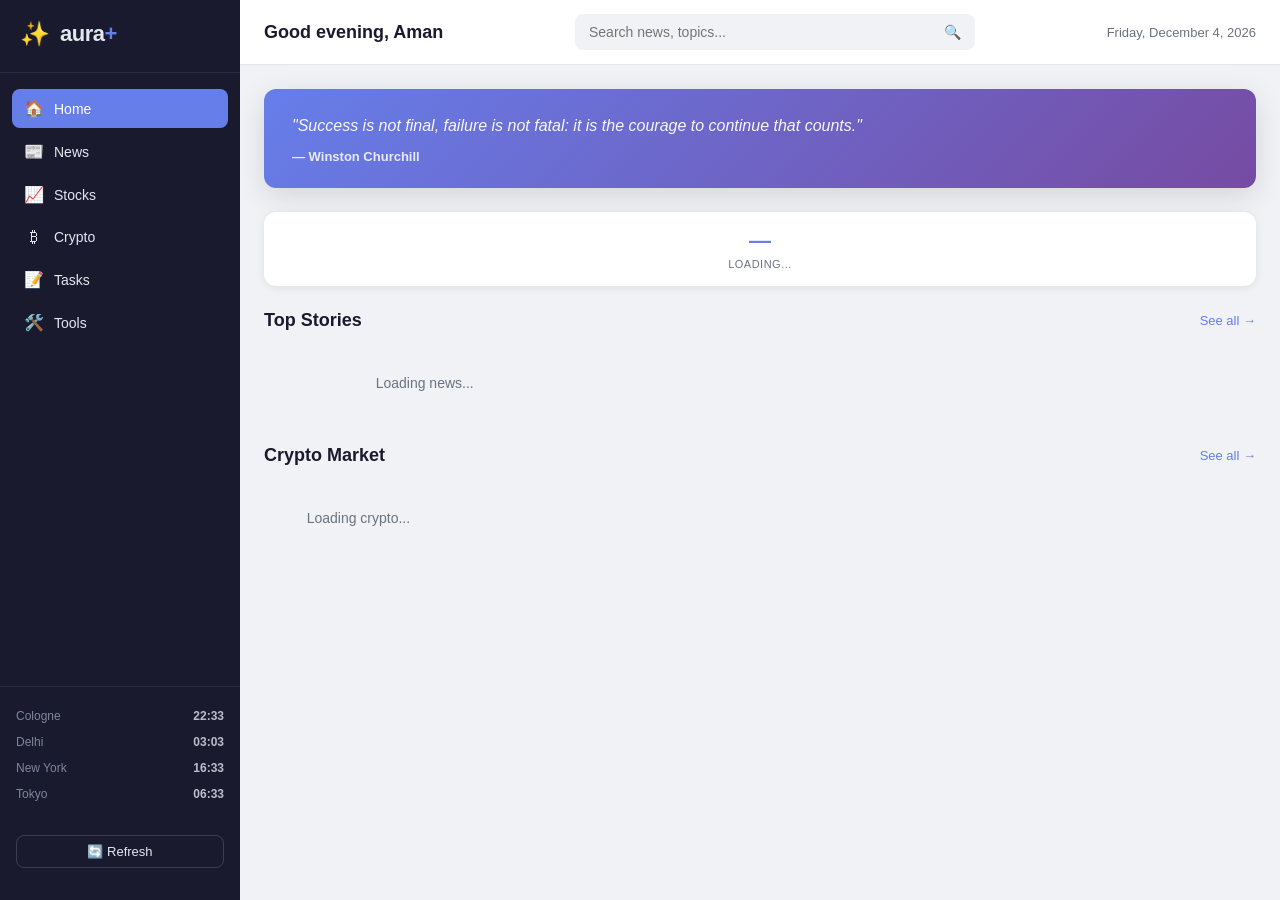
<file: index.html>
<!DOCTYPE html>
<html lang="en">
<head>
  <meta charset="UTF-8">
  <meta name="viewport" content="width=device-width, initial-scale=1.0">
  <title>Aura+</title>
  <link rel="icon" href="data:image/svg+xml,<svg xmlns='http://www.w3.org/2000/svg' viewBox='0 0 100 100'><rect width='100' height='100' rx='16' fill='%23667eea'/><text x='50' y='68' font-size='50' font-family='Arial' fill='white' text-anchor='middle' font-weight='bold'>+</text></svg>">
  <link rel="stylesheet" href="static/css/style.css">
</head>
<body>
  <div id="app">
    <!-- SIDEBAR -->
    <aside class="sidebar" id="sidebar">
      <div class="sidebar-brand">
        <span class="brand-icon">✨</span>
        <span class="brand-text">aura<span class="brand-plus">+</span></span>
      </div>

      <nav class="sidebar-nav">
        <button class="nav-item active" data-section="home">
          <span class="nav-icon">🏠</span> Home
        </button>
        <button class="nav-item" data-section="news">
          <span class="nav-icon">📰</span> News
        </button>
        <button class="nav-item" data-section="stocks">
          <span class="nav-icon">📈</span> Stocks
        </button>
        <button class="nav-item" data-section="crypto">
          <span class="nav-icon">₿</span> Crypto
        </button>
        <button class="nav-item" data-section="tasks">
          <span class="nav-icon">📝</span> Tasks
        </button>
        <button class="nav-item" data-section="tools">
          <span class="nav-icon">🛠️</span> Tools
        </button>
      </nav>

      <!-- World Clock in sidebar -->
      <div class="sidebar-clocks" id="clocks"></div>

      <div class="sidebar-footer">
        <button class="refresh-btn" onclick="loadDashboard()">🔄 Refresh</button>
      </div>
    </aside>

    <!-- MAIN -->
    <main class="main">
      <!-- TOP BAR -->
      <header class="topbar">
        <button class="menu-toggle" id="menuToggle">☰</button>
        <div class="greeting" id="greeting"></div>
        <div class="search-bar">
          <input type="text" id="globalSearch" placeholder="Search news, topics..." autocomplete="off">
          <button onclick="searchNews()">🔍</button>
        </div>
        <div class="topbar-date" id="topDate"></div>
      </header>

      <!-- CONTENT SECTIONS -->
      <div class="content">

        <!-- HOME -->
        <section class="section active" id="section-home">
          <!-- Quote -->
          <div class="quote-card" id="quoteCard"></div>

          <!-- Weather -->
          <div class="weather-strip" id="weatherStrip"></div>

          <!-- News preview -->
          <div class="section-header">
            <h2>Top Stories</h2>
            <button class="see-all" data-section="news">See all →</button>
          </div>
          <div class="news-grid" id="homeNews"></div>

          <!-- Crypto preview -->
          <div class="section-header">
            <h2>Crypto Market</h2>
            <button class="see-all" data-section="crypto">See all →</button>
          </div>
          <div class="crypto-strip" id="homeCrypto"></div>
        </section>

        <!-- NEWS -->
        <section class="section" id="section-news">
          <div class="tabs" id="newsTabs">
            <button class="tab active" data-topic="world">🌍 World</button>
            <button class="tab" data-topic="technology">💻 Tech</button>
            <button class="tab" data-topic="business">📈 Business</button>
            <button class="tab" data-topic="sports">⚽ Sports</button>
            <button class="tab" data-topic="india">🇮🇳 India</button>
            <button class="tab" data-topic="germany">🇩🇪 Germany</button>
            <button class="tab" data-topic="entertainment">🎬 Entertainment</button>
            <button class="tab" data-topic="science">🔬 Science</button>
          </div>
          <div class="news-grid full" id="newsGrid"></div>
        </section>

        <!-- STOCKS -->
        <section class="section" id="section-stocks">
          <!-- Market Status Bar -->
          <div class="market-status-bar" id="marketStatus"></div>

          <!-- Search -->
          <div class="stock-search-container">
            <div class="stock-search-box">
              <input type="text" id="stockSearchInput" placeholder="Search stocks... (e.g. AAPL, RELIANCE, Tesla)" autocomplete="off">
              <button class="btn-primary" onclick="searchStocks()">Search</button>
            </div>
            <div class="stock-search-results" id="stockSearchResults"></div>
          </div>

          <!-- Indices -->
          <div class="section-header">
            <h2>🌐 Market Indices</h2>
            <span class="live-badge">LIVE</span>
          </div>
          <div class="indices-grid" id="indicesGrid">
            <div class="loading">Loading market data...</div>
          </div>

          <!-- Watchlist -->
          <div class="section-header">
            <h2>⭐ Your Watchlist</h2>
            <button class="btn-secondary btn-sm" onclick="refreshWatchlist()">↻ Refresh</button>
          </div>
          <div class="watchlist-grid" id="watchlistGrid">
            <div class="loading">Loading watchlist...</div>
          </div>

          <!-- Stock Detail Modal -->
          <div class="stock-detail" id="stockDetail" style="display:none">
            <div class="stock-detail-header" id="stockDetailHeader"></div>
            <div class="chart-controls">
              <button class="chart-btn active" data-range="1d" data-interval="5m">1D</button>
              <button class="chart-btn" data-range="5d" data-interval="15m">5D</button>
              <button class="chart-btn" data-range="1mo" data-interval="1d">1M</button>
              <button class="chart-btn" data-range="3mo" data-interval="1d">3M</button>
              <button class="chart-btn" data-range="6mo" data-interval="1wk">6M</button>
              <button class="chart-btn" data-range="1y" data-interval="1wk">1Y</button>
              <button class="chart-btn" data-range="5y" data-interval="1mo">5Y</button>
            </div>
            <canvas id="stockChart" height="280"></canvas>
            <div class="stock-stats" id="stockStats"></div>
          </div>

          <!-- Market Movers -->
          <div class="movers-container">
            <div class="movers-panel">
              <div class="section-header"><h2>🚀 Top Gainers</h2></div>
              <div class="movers-list" id="gainersList"></div>
            </div>
            <div class="movers-panel">
              <div class="section-header"><h2>📉 Top Losers</h2></div>
              <div class="movers-list" id="losersList"></div>
            </div>
          </div>

          <!-- Market News -->
          <div class="section-header"><h2>📰 Market News</h2></div>
          <div class="news-grid" id="stockNews"></div>
        </section>

        <!-- CRYPTO -->
        <section class="section" id="section-crypto">
          <h2>Cryptocurrency Market</h2>
          <div class="crypto-grid" id="cryptoGrid"></div>
          <div class="converter-card">
            <h3>💱 Currency Converter</h3>
            <div class="converter">
              <input type="number" id="convAmount" value="1" min="0" step="0.01">
              <select id="convFrom">
                <option value="USD">USD</option>
                <option value="EUR">EUR</option>
                <option value="GBP">GBP</option>
                <option value="INR">INR</option>
                <option value="JPY">JPY</option>
                <option value="AED">AED</option>
              </select>
              <span class="conv-arrow">→</span>
              <select id="convTo">
                <option value="INR">INR</option>
                <option value="USD">USD</option>
                <option value="EUR">EUR</option>
                <option value="GBP">GBP</option>
                <option value="JPY">JPY</option>
                <option value="AED">AED</option>
              </select>
              <button class="btn-primary" onclick="convertCurrency()">Convert</button>
            </div>
            <div class="conv-result" id="convResult"></div>
          </div>
        </section>

        <!-- TASKS -->
        <section class="section" id="section-tasks">
          <div class="tasks-layout">
            <div class="tasks-panel">
              <h2>📝 Tasks</h2>
              <div class="task-input">
                <input type="text" id="taskInput" placeholder="Add a task..." onkeydown="if(event.key==='Enter')addTask()">
                <button class="btn-primary" onclick="addTask()">Add</button>
              </div>
              <div class="task-stats" id="taskStats"></div>
              <div class="task-list" id="taskList"></div>
            </div>
            <div class="notes-panel">
              <h2>📌 Notes</h2>
              <textarea id="notesArea" placeholder="Write anything here..."></textarea>
              <button class="btn-secondary" onclick="saveNotes()">Save Notes</button>
            </div>
            <div class="bookmarks-panel">
              <h2>🔖 Bookmarks</h2>
              <div class="bookmark-input">
                <input type="text" id="bmTitle" placeholder="Title">
                <input type="text" id="bmUrl" placeholder="URL">
                <button class="btn-primary" onclick="addBookmark()">+</button>
              </div>
              <div class="bookmark-list" id="bookmarkList"></div>
            </div>
          </div>
        </section>

        <!-- TOOLS -->
        <section class="section" id="section-tools">
          <h2>🛠️ Tools</h2>
          <div class="tools-grid">
            <div class="tool-card">
              <h3>⏱️ Pomodoro Timer</h3>
              <div class="pomodoro">
                <div class="timer-display" id="timerDisplay">25:00</div>
                <div class="timer-controls">
                  <button class="btn-primary" id="timerStart" onclick="toggleTimer()">Start</button>
                  <button class="btn-secondary" onclick="resetTimer()">Reset</button>
                </div>
                <div class="timer-sessions">
                  Sessions: <span id="sessionCount">0</span>
                </div>
              </div>
            </div>
            <div class="tool-card">
              <h3>🎯 Quick Links</h3>
              <div class="quick-links">
                <a href="https://github.com/amndlal" target="_blank">GitHub</a>
                <a href="https://linkedin.com/in/amndlal" target="_blank">LinkedIn</a>
                <a href="https://mail.google.com" target="_blank">Gmail</a>
                <a href="https://chat.openai.com" target="_blank">ChatGPT</a>
                <a href="https://youtube.com" target="_blank">YouTube</a>
                <a href="https://notion.so" target="_blank">Notion</a>
              </div>
            </div>
            <div class="tool-card">
              <h3>🧮 Quick Calc</h3>
              <input type="text" id="calcInput" placeholder="e.g. 25 * 4 + 10" onkeydown="if(event.key==='Enter')quickCalc()">
              <div class="calc-result" id="calcResult"></div>
            </div>
          </div>
        </section>

      </div>
    </main>
  </div>

  <div class="toast" id="toast"></div>
  <script src="static/js/app.js"></script>
</body>
</html>
</file>
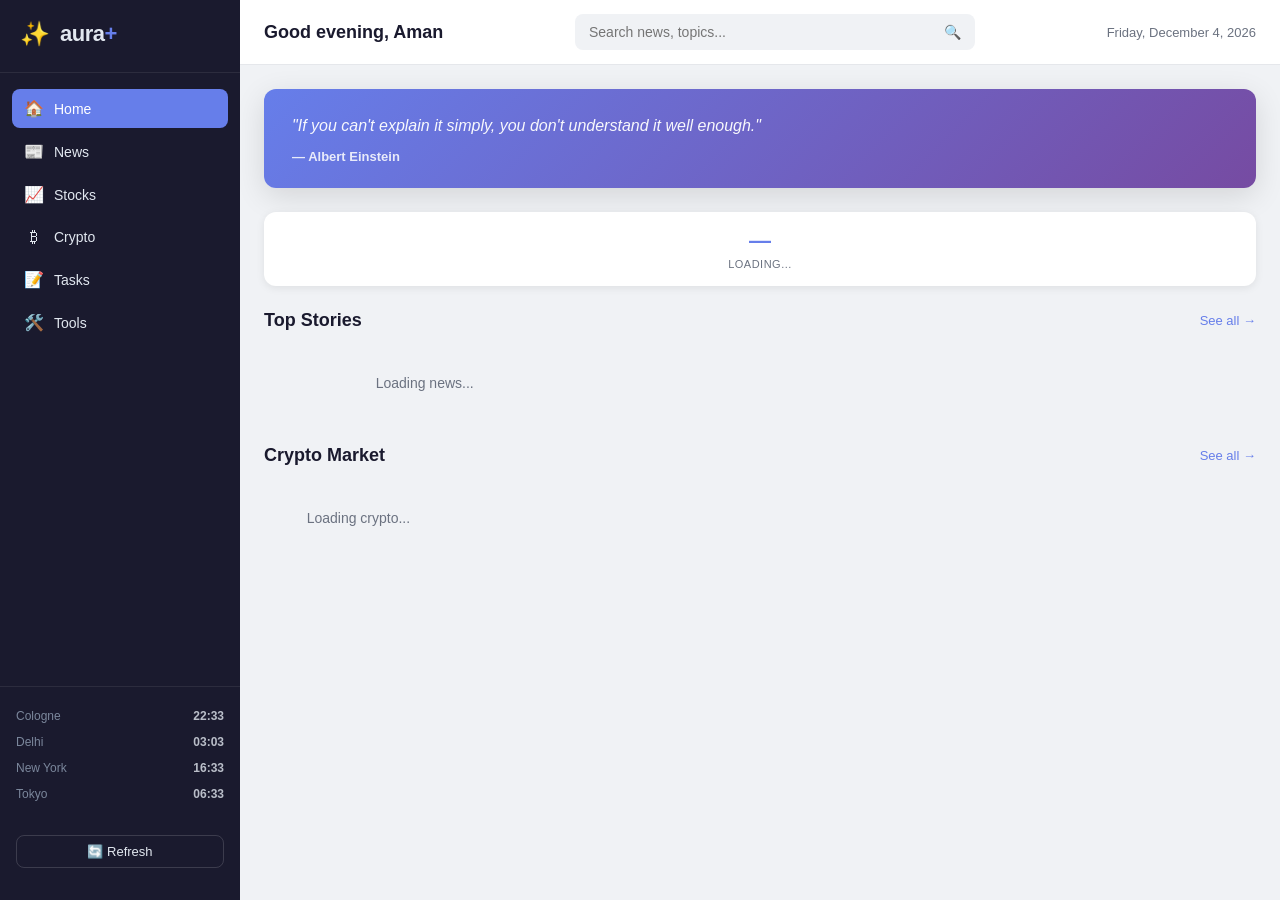
<file: templates/index.html>
<!DOCTYPE html>
<html lang="en">
<head>
  <meta charset="UTF-8">
  <meta name="viewport" content="width=device-width, initial-scale=1.0">
  <title>Aura+</title>
  <link rel="icon" href="data:image/svg+xml,<svg xmlns='http://www.w3.org/2000/svg' viewBox='0 0 100 100'><rect width='100' height='100' rx='16' fill='%23667eea'/><text x='50' y='68' font-size='50' font-family='Arial' fill='white' text-anchor='middle' font-weight='bold'>+</text></svg>">
  <link rel="stylesheet" href="/static/css/style.css">
</head>
<body>
  <div id="app">
    <!-- SIDEBAR -->
    <aside class="sidebar" id="sidebar">
      <div class="sidebar-brand">
        <span class="brand-icon">✨</span>
        <span class="brand-text">aura<span class="brand-plus">+</span></span>
      </div>

      <nav class="sidebar-nav">
        <button class="nav-item active" data-section="home">
          <span class="nav-icon">🏠</span> Home
        </button>
        <button class="nav-item" data-section="news">
          <span class="nav-icon">📰</span> News
        </button>
        <button class="nav-item" data-section="stocks">
          <span class="nav-icon">📈</span> Stocks
        </button>
        <button class="nav-item" data-section="crypto">
          <span class="nav-icon">₿</span> Crypto
        </button>
        <button class="nav-item" data-section="tasks">
          <span class="nav-icon">📝</span> Tasks
        </button>
        <button class="nav-item" data-section="tools">
          <span class="nav-icon">🛠️</span> Tools
        </button>
      </nav>

      <!-- World Clock in sidebar -->
      <div class="sidebar-clocks" id="clocks"></div>

      <div class="sidebar-footer">
        <button class="refresh-btn" onclick="loadDashboard()">🔄 Refresh</button>
      </div>
    </aside>

    <!-- MAIN -->
    <main class="main">
      <!-- TOP BAR -->
      <header class="topbar">
        <button class="menu-toggle" id="menuToggle">☰</button>
        <div class="greeting" id="greeting"></div>
        <div class="search-bar">
          <input type="text" id="globalSearch" placeholder="Search news, topics..." autocomplete="off">
          <button onclick="searchNews()">🔍</button>
        </div>
        <div class="topbar-date" id="topDate"></div>
      </header>

      <!-- CONTENT SECTIONS -->
      <div class="content">

        <!-- HOME -->
        <section class="section active" id="section-home">
          <!-- Quote -->
          <div class="quote-card" id="quoteCard"></div>

          <!-- Weather -->
          <div class="weather-strip" id="weatherStrip"></div>

          <!-- News preview -->
          <div class="section-header">
            <h2>Top Stories</h2>
            <button class="see-all" data-section="news">See all →</button>
          </div>
          <div class="news-grid" id="homeNews"></div>

          <!-- Crypto preview -->
          <div class="section-header">
            <h2>Crypto Market</h2>
            <button class="see-all" data-section="crypto">See all →</button>
          </div>
          <div class="crypto-strip" id="homeCrypto"></div>
        </section>

        <!-- NEWS -->
        <section class="section" id="section-news">
          <div class="tabs" id="newsTabs">
            <button class="tab active" data-topic="world">🌍 World</button>
            <button class="tab" data-topic="technology">💻 Tech</button>
            <button class="tab" data-topic="business">📈 Business</button>
            <button class="tab" data-topic="sports">⚽ Sports</button>
            <button class="tab" data-topic="india">🇮🇳 India</button>
            <button class="tab" data-topic="germany">🇩🇪 Germany</button>
            <button class="tab" data-topic="entertainment">🎬 Entertainment</button>
            <button class="tab" data-topic="science">🔬 Science</button>
          </div>
          <div class="news-grid full" id="newsGrid"></div>
        </section>

        <!-- STOCKS -->
        <section class="section" id="section-stocks">
          <!-- Market Status Bar -->
          <div class="market-status-bar" id="marketStatus"></div>

          <!-- Search -->
          <div class="stock-search-container">
            <div class="stock-search-box">
              <input type="text" id="stockSearchInput" placeholder="Search stocks... (e.g. AAPL, RELIANCE, Tesla)" autocomplete="off">
              <button class="btn-primary" onclick="searchStocks()">Search</button>
            </div>
            <div class="stock-search-results" id="stockSearchResults"></div>
          </div>

          <!-- Indices -->
          <div class="section-header">
            <h2>🌐 Market Indices</h2>
            <span class="live-badge">LIVE</span>
          </div>
          <div class="indices-grid" id="indicesGrid">
            <div class="loading">Loading market data...</div>
          </div>

          <!-- Watchlist -->
          <div class="section-header">
            <h2>⭐ Your Watchlist</h2>
            <button class="btn-secondary btn-sm" onclick="refreshWatchlist()">↻ Refresh</button>
          </div>
          <div class="watchlist-grid" id="watchlistGrid">
            <div class="loading">Loading watchlist...</div>
          </div>

          <!-- Stock Detail Modal -->
          <div class="stock-detail" id="stockDetail" style="display:none">
            <div class="stock-detail-header" id="stockDetailHeader"></div>
            <div class="chart-controls">
              <button class="chart-btn active" data-range="1d" data-interval="5m">1D</button>
              <button class="chart-btn" data-range="5d" data-interval="15m">5D</button>
              <button class="chart-btn" data-range="1mo" data-interval="1d">1M</button>
              <button class="chart-btn" data-range="3mo" data-interval="1d">3M</button>
              <button class="chart-btn" data-range="6mo" data-interval="1wk">6M</button>
              <button class="chart-btn" data-range="1y" data-interval="1wk">1Y</button>
              <button class="chart-btn" data-range="5y" data-interval="1mo">5Y</button>
            </div>
            <canvas id="stockChart" height="280"></canvas>
            <div class="stock-stats" id="stockStats"></div>
          </div>

          <!-- Market Movers -->
          <div class="movers-container">
            <div class="movers-panel">
              <div class="section-header"><h2>🚀 Top Gainers</h2></div>
              <div class="movers-list" id="gainersList"></div>
            </div>
            <div class="movers-panel">
              <div class="section-header"><h2>📉 Top Losers</h2></div>
              <div class="movers-list" id="losersList"></div>
            </div>
          </div>

          <!-- Market News -->
          <div class="section-header"><h2>📰 Market News</h2></div>
          <div class="news-grid" id="stockNews"></div>
        </section>

        <!-- CRYPTO -->
        <section class="section" id="section-crypto">
          <h2>Cryptocurrency Market</h2>
          <div class="crypto-grid" id="cryptoGrid"></div>
          <div class="converter-card">
            <h3>💱 Currency Converter</h3>
            <div class="converter">
              <input type="number" id="convAmount" value="1" min="0" step="0.01">
              <select id="convFrom">
                <option value="USD">USD</option>
                <option value="EUR">EUR</option>
                <option value="GBP">GBP</option>
                <option value="INR">INR</option>
                <option value="JPY">JPY</option>
                <option value="AED">AED</option>
              </select>
              <span class="conv-arrow">→</span>
              <select id="convTo">
                <option value="INR">INR</option>
                <option value="USD">USD</option>
                <option value="EUR">EUR</option>
                <option value="GBP">GBP</option>
                <option value="JPY">JPY</option>
                <option value="AED">AED</option>
              </select>
              <button class="btn-primary" onclick="convertCurrency()">Convert</button>
            </div>
            <div class="conv-result" id="convResult"></div>
          </div>
        </section>

        <!-- TASKS -->
        <section class="section" id="section-tasks">
          <div class="tasks-layout">
            <div class="tasks-panel">
              <h2>📝 Tasks</h2>
              <div class="task-input">
                <input type="text" id="taskInput" placeholder="Add a task..." onkeydown="if(event.key==='Enter')addTask()">
                <button class="btn-primary" onclick="addTask()">Add</button>
              </div>
              <div class="task-stats" id="taskStats"></div>
              <div class="task-list" id="taskList"></div>
            </div>
            <div class="notes-panel">
              <h2>📌 Notes</h2>
              <textarea id="notesArea" placeholder="Write anything here..."></textarea>
              <button class="btn-secondary" onclick="saveNotes()">Save Notes</button>
            </div>
            <div class="bookmarks-panel">
              <h2>🔖 Bookmarks</h2>
              <div class="bookmark-input">
                <input type="text" id="bmTitle" placeholder="Title">
                <input type="text" id="bmUrl" placeholder="URL">
                <button class="btn-primary" onclick="addBookmark()">+</button>
              </div>
              <div class="bookmark-list" id="bookmarkList"></div>
            </div>
          </div>
        </section>

        <!-- TOOLS -->
        <section class="section" id="section-tools">
          <h2>🛠️ Tools</h2>
          <div class="tools-grid">
            <div class="tool-card">
              <h3>⏱️ Pomodoro Timer</h3>
              <div class="pomodoro">
                <div class="timer-display" id="timerDisplay">25:00</div>
                <div class="timer-controls">
                  <button class="btn-primary" id="timerStart" onclick="toggleTimer()">Start</button>
                  <button class="btn-secondary" onclick="resetTimer()">Reset</button>
                </div>
                <div class="timer-sessions">
                  Sessions: <span id="sessionCount">0</span>
                </div>
              </div>
            </div>
            <div class="tool-card">
              <h3>🎯 Quick Links</h3>
              <div class="quick-links">
                <a href="https://github.com/amndlal" target="_blank">GitHub</a>
                <a href="https://linkedin.com/in/amndlal" target="_blank">LinkedIn</a>
                <a href="https://mail.google.com" target="_blank">Gmail</a>
                <a href="https://chat.openai.com" target="_blank">ChatGPT</a>
                <a href="https://youtube.com" target="_blank">YouTube</a>
                <a href="https://notion.so" target="_blank">Notion</a>
              </div>
            </div>
            <div class="tool-card">
              <h3>🧮 Quick Calc</h3>
              <input type="text" id="calcInput" placeholder="e.g. 25 * 4 + 10" onkeydown="if(event.key==='Enter')quickCalc()">
              <div class="calc-result" id="calcResult"></div>
            </div>
          </div>
        </section>

      </div>
    </main>
  </div>

  <div class="toast" id="toast"></div>
  <script src="/static/js/app.js"></script>
</body>
</html>
</file>
<file: static/css/style.css>
/* ============================================================
   Aura+ — Premium Dashboard UI
   ============================================================ */

:root {
  --primary: #667eea;
  --primary-dark: #5a67d8;
  --accent: #764ba2;
  --bg: #f0f2f5;
  --card: #ffffff;
  --text: #1a1a2e;
  --muted: #6b7280;
  --border: #e5e7eb;
  --success: #10b981;
  --danger: #ef4444;
  --warning: #f59e0b;
  --sidebar-bg: #1a1a2e;
  --sidebar-text: #e2e8f0;
  --radius: 12px;
  --shadow: 0 2px 8px rgba(0,0,0,0.08);
  --shadow-lg: 0 8px 30px rgba(0,0,0,0.12);
}

* { box-sizing: border-box; margin: 0; padding: 0; }
body {
  font-family: 'Inter', -apple-system, BlinkMacSystemFont, 'Segoe UI', sans-serif;
  background: var(--bg);
  color: var(--text);
  font-size: 14px;
  overflow: hidden;
  height: 100vh;
}

#app {
  display: flex;
  height: 100vh;
}

/* ---- SIDEBAR ---- */
.sidebar {
  width: 240px;
  background: var(--sidebar-bg);
  color: var(--sidebar-text);
  display: flex;
  flex-direction: column;
  padding: 20px 0;
  flex-shrink: 0;
  overflow-y: auto;
  transition: transform 0.3s;
}

.sidebar-brand {
  display: flex;
  align-items: center;
  gap: 10px;
  padding: 0 20px 24px;
  border-bottom: 1px solid rgba(255,255,255,0.08);
  margin-bottom: 16px;
}
.brand-icon { font-size: 24px; }
.brand-text { font-size: 22px; font-weight: 700; letter-spacing: -0.5px; }
.brand-plus { color: var(--primary); }

.sidebar-nav {
  display: flex;
  flex-direction: column;
  gap: 4px;
  padding: 0 12px;
}
.nav-item {
  display: flex;
  align-items: center;
  gap: 10px;
  padding: 10px 12px;
  border-radius: 8px;
  border: none;
  background: transparent;
  color: var(--sidebar-text);
  font-size: 14px;
  font-weight: 500;
  cursor: pointer;
  transition: all 0.15s;
  text-align: left;
  width: 100%;
}
.nav-item:hover { background: rgba(255,255,255,0.08); }
.nav-item.active { background: var(--primary); color: white; }
.nav-icon { font-size: 16px; width: 20px; text-align: center; }

.sidebar-clocks {
  padding: 16px 16px;
  margin-top: auto;
  border-top: 1px solid rgba(255,255,255,0.08);
}
.clock-row {
  display: flex;
  justify-content: space-between;
  padding: 6px 0;
  font-size: 12px;
  opacity: 0.8;
}
.clock-row .city { color: #94a3b8; }
.clock-row .time { font-weight: 600; font-variant-numeric: tabular-nums; }

.sidebar-footer {
  padding: 12px 16px;
}
.refresh-btn {
  width: 100%;
  padding: 8px;
  border-radius: 8px;
  border: 1px solid rgba(255,255,255,0.15);
  background: transparent;
  color: var(--sidebar-text);
  cursor: pointer;
  font-size: 13px;
  transition: 0.15s;
}
.refresh-btn:hover { background: rgba(255,255,255,0.08); }

/* ---- MAIN ---- */
.main {
  flex: 1;
  display: flex;
  flex-direction: column;
  overflow: hidden;
}

/* ---- TOPBAR ---- */
.topbar {
  display: flex;
  align-items: center;
  gap: 16px;
  padding: 14px 24px;
  background: var(--card);
  border-bottom: 1px solid var(--border);
  flex-shrink: 0;
}
.menu-toggle {
  display: none;
  font-size: 20px;
  background: none;
  border: none;
  cursor: pointer;
}
.greeting {
  font-size: 18px;
  font-weight: 600;
}
.search-bar {
  flex: 1;
  max-width: 400px;
  display: flex;
  background: var(--bg);
  border-radius: 8px;
  overflow: hidden;
  margin: 0 auto;
}
.search-bar input {
  flex: 1;
  border: none;
  padding: 10px 14px;
  background: transparent;
  font-size: 14px;
  outline: none;
}
.search-bar button {
  padding: 10px 14px;
  border: none;
  background: transparent;
  cursor: pointer;
  font-size: 14px;
}
.topbar-date {
  font-size: 13px;
  color: var(--muted);
  white-space: nowrap;
}

/* ---- CONTENT ---- */
.content {
  flex: 1;
  overflow-y: auto;
  padding: 24px;
}

.section { display: none; }
.section.active { display: block; }

/* ---- QUOTE ---- */
.quote-card {
  background: linear-gradient(135deg, var(--primary), var(--accent));
  border-radius: var(--radius);
  padding: 24px 28px;
  color: white;
  margin-bottom: 24px;
  box-shadow: var(--shadow-lg);
}
.quote-text { font-size: 16px; font-style: italic; line-height: 1.6; opacity: 0.95; }
.quote-author { margin-top: 10px; font-size: 13px; font-weight: 600; opacity: 0.85; }

/* ---- WEATHER ---- */
.weather-strip {
  display: grid;
  grid-template-columns: repeat(auto-fit, minmax(140px, 1fr));
  gap: 12px;
  margin-bottom: 24px;
}
.weather-card {
  background: var(--card);
  border-radius: var(--radius);
  padding: 16px;
  text-align: center;
  box-shadow: var(--shadow);
}
.weather-card .value { font-size: 22px; font-weight: 700; color: var(--primary); }
.weather-card .label { font-size: 11px; color: var(--muted); margin-top: 4px; text-transform: uppercase; letter-spacing: 0.5px; }

/* ---- NEWS ---- */
.section-header {
  display: flex;
  justify-content: space-between;
  align-items: center;
  margin-bottom: 14px;
}
.section-header h2 { font-size: 18px; font-weight: 600; }
.see-all {
  background: none;
  border: none;
  color: var(--primary);
  font-weight: 500;
  cursor: pointer;
  font-size: 13px;
}

.news-grid {
  display: grid;
  grid-template-columns: repeat(auto-fill, minmax(300px, 1fr));
  gap: 14px;
  margin-bottom: 24px;
}
.news-card {
  background: var(--card);
  border-radius: var(--radius);
  padding: 16px 18px;
  border-left: 4px solid var(--primary);
  box-shadow: var(--shadow);
  transition: all 0.2s;
  cursor: pointer;
  text-decoration: none;
  color: inherit;
  display: block;
}
.news-card:hover {
  transform: translateY(-2px);
  box-shadow: var(--shadow-lg);
  border-left-color: var(--accent);
}
.news-title { font-weight: 600; font-size: 14px; line-height: 1.4; margin-bottom: 6px; }
.news-meta { font-size: 11px; color: var(--muted); }

/* ---- TABS ---- */
.tabs {
  display: flex;
  gap: 6px;
  margin-bottom: 18px;
  overflow-x: auto;
  padding-bottom: 4px;
}
.tab {
  padding: 8px 16px;
  border-radius: 20px;
  border: 1px solid var(--border);
  background: var(--card);
  font-size: 13px;
  font-weight: 500;
  cursor: pointer;
  white-space: nowrap;
  transition: all 0.15s;
}
.tab:hover { border-color: var(--primary); color: var(--primary); }
.tab.active { background: var(--primary); color: white; border-color: var(--primary); }

/* ---- CRYPTO ---- */
.crypto-strip {
  display: grid;
  grid-template-columns: repeat(auto-fill, minmax(180px, 1fr));
  gap: 12px;
  margin-bottom: 24px;
}
.crypto-card {
  background: var(--card);
  border-radius: var(--radius);
  padding: 16px;
  box-shadow: var(--shadow);
}
.crypto-name { font-weight: 600; font-size: 14px; text-transform: capitalize; }
.crypto-price { font-size: 20px; font-weight: 700; margin: 6px 0; }
.crypto-change { font-size: 12px; font-weight: 600; }
.crypto-change.up { color: var(--success); }
.crypto-change.down { color: var(--danger); }

.crypto-grid {
  display: grid;
  grid-template-columns: repeat(auto-fill, minmax(220px, 1fr));
  gap: 16px;
  margin-bottom: 24px;
}

.converter-card {
  background: var(--card);
  border-radius: var(--radius);
  padding: 24px;
  box-shadow: var(--shadow);
  max-width: 600px;
}
.converter-card h3 { margin-bottom: 16px; }
.converter {
  display: flex;
  gap: 10px;
  align-items: center;
  flex-wrap: wrap;
}
.converter input, .converter select {
  padding: 10px 12px;
  border: 1px solid var(--border);
  border-radius: 8px;
  font-size: 14px;
  outline: none;
}
.converter input { width: 100px; }
.conv-arrow { font-size: 18px; color: var(--muted); }
.conv-result { margin-top: 12px; font-size: 18px; font-weight: 600; color: var(--primary); }

/* ---- TASKS ---- */
.tasks-layout {
  display: grid;
  grid-template-columns: 1fr 1fr 1fr;
  gap: 20px;
}
.tasks-panel, .notes-panel, .bookmarks-panel {
  background: var(--card);
  border-radius: var(--radius);
  padding: 20px;
  box-shadow: var(--shadow);
}
.tasks-panel h2, .notes-panel h2, .bookmarks-panel h2 {
  font-size: 16px;
  margin-bottom: 14px;
}
.task-input {
  display: flex;
  gap: 8px;
  margin-bottom: 12px;
}
.task-input input {
  flex: 1;
  padding: 10px 12px;
  border: 1px solid var(--border);
  border-radius: 8px;
  font-size: 14px;
  outline: none;
}
.task-stats {
  font-size: 12px;
  color: var(--muted);
  margin-bottom: 10px;
}
.task-item {
  display: flex;
  align-items: center;
  gap: 10px;
  padding: 8px 0;
  border-bottom: 1px solid var(--border);
}
.task-item:last-child { border-bottom: none; }
.task-item input[type="checkbox"] { width: 16px; height: 16px; accent-color: var(--primary); }
.task-item .task-text { flex: 1; font-size: 13px; }
.task-item .task-text.done { text-decoration: line-through; color: var(--muted); }
.task-item .task-delete {
  background: none;
  border: none;
  color: var(--danger);
  cursor: pointer;
  font-size: 16px;
  opacity: 0;
  transition: 0.15s;
}
.task-item:hover .task-delete { opacity: 1; }

#notesArea {
  width: 100%;
  height: 250px;
  border: 1px solid var(--border);
  border-radius: 8px;
  padding: 12px;
  font-size: 14px;
  font-family: inherit;
  resize: vertical;
  outline: none;
  margin-bottom: 10px;
}

.bookmark-input {
  display: flex;
  gap: 6px;
  margin-bottom: 12px;
}
.bookmark-input input {
  flex: 1;
  padding: 8px 10px;
  border: 1px solid var(--border);
  border-radius: 6px;
  font-size: 13px;
  outline: none;
}
.bookmark-item {
  display: flex;
  align-items: center;
  gap: 8px;
  padding: 6px 0;
  border-bottom: 1px solid var(--border);
}
.bookmark-item a {
  flex: 1;
  color: var(--primary);
  text-decoration: none;
  font-size: 13px;
  font-weight: 500;
}
.bookmark-item a:hover { text-decoration: underline; }
.bookmark-item button {
  background: none;
  border: none;
  color: var(--danger);
  cursor: pointer;
  opacity: 0;
  transition: 0.15s;
}
.bookmark-item:hover button { opacity: 1; }

/* ---- TOOLS ---- */
.tools-grid {
  display: grid;
  grid-template-columns: repeat(auto-fill, minmax(280px, 1fr));
  gap: 16px;
  margin-top: 16px;
}
.tool-card {
  background: var(--card);
  border-radius: var(--radius);
  padding: 20px;
  box-shadow: var(--shadow);
}
.tool-card h3 { margin-bottom: 16px; font-size: 15px; }

.pomodoro { text-align: center; }
.timer-display {
  font-size: 48px;
  font-weight: 700;
  font-variant-numeric: tabular-nums;
  color: var(--primary);
  margin-bottom: 16px;
}
.timer-controls { display: flex; justify-content: center; gap: 10px; margin-bottom: 12px; }
.timer-sessions { font-size: 12px; color: var(--muted); }

.quick-links {
  display: flex;
  flex-wrap: wrap;
  gap: 8px;
}
.quick-links a {
  padding: 8px 14px;
  background: var(--bg);
  border-radius: 8px;
  text-decoration: none;
  color: var(--text);
  font-size: 13px;
  font-weight: 500;
  transition: 0.15s;
}
.quick-links a:hover { background: var(--primary); color: white; }

#calcInput {
  width: 100%;
  padding: 10px 12px;
  border: 1px solid var(--border);
  border-radius: 8px;
  font-size: 14px;
  outline: none;
}
.calc-result { margin-top: 10px; font-size: 20px; font-weight: 700; color: var(--primary); }

/* ---- BUTTONS ---- */
.btn-primary {
  padding: 8px 16px;
  background: var(--primary);
  color: white;
  border: none;
  border-radius: 8px;
  font-weight: 500;
  cursor: pointer;
  font-size: 13px;
  transition: 0.15s;
}
.btn-primary:hover { background: var(--primary-dark); }
.btn-secondary {
  padding: 8px 16px;
  background: var(--bg);
  color: var(--text);
  border: 1px solid var(--border);
  border-radius: 8px;
  font-weight: 500;
  cursor: pointer;
  font-size: 13px;
}

/* ---- TOAST ---- */
.toast {
  position: fixed;
  bottom: 24px;
  right: 24px;
  background: var(--sidebar-bg);
  color: white;
  padding: 12px 20px;
  border-radius: 8px;
  font-size: 13px;
  opacity: 0;
  transform: translateY(10px);
  transition: all 0.3s;
  z-index: 1000;
  pointer-events: none;
}
.toast.show { opacity: 1; transform: translateY(0); }

/* ---- STOCKS ---- */
.market-status-bar {
  display: flex;
  align-items: center;
  gap: 12px;
  padding: 10px 16px;
  background: var(--card);
  border-radius: var(--radius);
  margin-bottom: 20px;
  box-shadow: var(--shadow);
  font-size: 13px;
  overflow-x: auto;
}
.market-status-item {
  display: flex;
  align-items: center;
  gap: 6px;
  white-space: nowrap;
}
.market-dot {
  width: 8px;
  height: 8px;
  border-radius: 50%;
  background: var(--success);
  animation: pulse 2s infinite;
}
.market-dot.closed { background: var(--danger); animation: none; }
@keyframes pulse {
  0%, 100% { opacity: 1; }
  50% { opacity: 0.4; }
}

.live-badge {
  background: var(--success);
  color: white;
  font-size: 10px;
  font-weight: 700;
  padding: 3px 8px;
  border-radius: 4px;
  letter-spacing: 0.5px;
  animation: pulse 2s infinite;
}

.stock-search-container {
  position: relative;
  margin-bottom: 20px;
}
.stock-search-box {
  display: flex;
  gap: 8px;
}
.stock-search-box input {
  flex: 1;
  padding: 12px 16px;
  border: 2px solid var(--border);
  border-radius: 10px;
  font-size: 15px;
  outline: none;
  transition: 0.2s;
}
.stock-search-box input:focus { border-color: var(--primary); }
.stock-search-results {
  position: absolute;
  top: 100%;
  left: 0;
  right: 0;
  background: var(--card);
  border-radius: 10px;
  box-shadow: var(--shadow-lg);
  z-index: 50;
  max-height: 300px;
  overflow-y: auto;
  display: none;
}
.stock-search-results.show { display: block; }
.search-result-item {
  display: flex;
  justify-content: space-between;
  align-items: center;
  padding: 12px 16px;
  cursor: pointer;
  border-bottom: 1px solid var(--border);
  transition: 0.1s;
}
.search-result-item:hover { background: var(--bg); }
.search-result-item:last-child { border-bottom: none; }
.search-result-symbol { font-weight: 700; color: var(--primary); }
.search-result-name { font-size: 12px; color: var(--muted); }
.search-result-exchange { font-size: 11px; color: var(--muted); background: var(--bg); padding: 2px 8px; border-radius: 4px; }

.indices-grid {
  display: grid;
  grid-template-columns: repeat(auto-fill, minmax(200px, 1fr));
  gap: 12px;
  margin-bottom: 24px;
}
.index-card {
  background: var(--card);
  border-radius: var(--radius);
  padding: 16px;
  box-shadow: var(--shadow);
  cursor: pointer;
  transition: all 0.2s;
  border-left: 4px solid transparent;
}
.index-card:hover { transform: translateY(-2px); box-shadow: var(--shadow-lg); }
.index-card.up { border-left-color: var(--success); }
.index-card.down { border-left-color: var(--danger); }
.index-name { font-size: 12px; color: var(--muted); font-weight: 500; text-transform: uppercase; letter-spacing: 0.3px; }
.index-price { font-size: 20px; font-weight: 700; margin: 4px 0; }
.index-change { font-size: 13px; font-weight: 600; }
.index-change.up { color: var(--success); }
.index-change.down { color: var(--danger); }

.watchlist-grid {
  display: grid;
  grid-template-columns: repeat(auto-fill, minmax(240px, 1fr));
  gap: 12px;
  margin-bottom: 24px;
}
.watchlist-card {
  background: var(--card);
  border-radius: var(--radius);
  padding: 16px;
  box-shadow: var(--shadow);
  cursor: pointer;
  transition: all 0.2s;
  position: relative;
  overflow: hidden;
}
.watchlist-card:hover { transform: translateY(-2px); box-shadow: var(--shadow-lg); }
.watchlist-card .mini-chart {
  position: absolute;
  bottom: 0;
  left: 0;
  right: 0;
  height: 40px;
  opacity: 0.15;
}
.watchlist-symbol { font-weight: 700; font-size: 15px; color: var(--primary); }
.watchlist-name { font-size: 11px; color: var(--muted); margin-top: 2px; white-space: nowrap; overflow: hidden; text-overflow: ellipsis; }
.watchlist-price { font-size: 18px; font-weight: 700; margin: 8px 0 4px; }
.watchlist-change { font-size: 12px; font-weight: 600; }
.watchlist-change.up { color: var(--success); }
.watchlist-change.down { color: var(--danger); }
.watchlist-remove {
  position: absolute;
  top: 8px;
  right: 8px;
  background: none;
  border: none;
  color: var(--muted);
  cursor: pointer;
  font-size: 16px;
  opacity: 0;
  transition: 0.15s;
}
.watchlist-card:hover .watchlist-remove { opacity: 1; }
.watchlist-remove:hover { color: var(--danger); }

.stock-detail {
  background: var(--card);
  border-radius: var(--radius);
  padding: 24px;
  margin-bottom: 24px;
  box-shadow: var(--shadow-lg);
}
.stock-detail-header {
  display: flex;
  justify-content: space-between;
  align-items: flex-start;
  margin-bottom: 16px;
  flex-wrap: wrap;
  gap: 12px;
}
.stock-detail-left h1 { font-size: 24px; margin-bottom: 4px; }
.stock-detail-left .symbol-badge { color: var(--primary); font-weight: 600; font-size: 13px; }
.stock-detail-right { text-align: right; }
.stock-detail-price { font-size: 32px; font-weight: 700; }
.stock-detail-change { font-size: 16px; font-weight: 600; }
.stock-detail-change.up { color: var(--success); }
.stock-detail-change.down { color: var(--danger); }

.chart-controls {
  display: flex;
  gap: 6px;
  margin-bottom: 16px;
}
.chart-btn {
  padding: 6px 14px;
  border-radius: 6px;
  border: 1px solid var(--border);
  background: var(--card);
  font-size: 12px;
  font-weight: 600;
  cursor: pointer;
  transition: 0.15s;
}
.chart-btn:hover { border-color: var(--primary); color: var(--primary); }
.chart-btn.active { background: var(--primary); color: white; border-color: var(--primary); }

#stockChart {
  width: 100%;
  background: var(--bg);
  border-radius: 8px;
  margin-bottom: 16px;
}

.stock-stats {
  display: grid;
  grid-template-columns: repeat(auto-fill, minmax(150px, 1fr));
  gap: 12px;
}
.stat-item {
  padding: 10px;
  background: var(--bg);
  border-radius: 8px;
}
.stat-label { font-size: 11px; color: var(--muted); text-transform: uppercase; letter-spacing: 0.3px; }
.stat-value { font-size: 15px; font-weight: 600; margin-top: 2px; }

.movers-container {
  display: grid;
  grid-template-columns: 1fr 1fr;
  gap: 16px;
  margin-bottom: 24px;
}
.movers-panel {
  background: var(--card);
  border-radius: var(--radius);
  padding: 16px;
  box-shadow: var(--shadow);
}
.movers-list { margin-top: 10px; }
.mover-item {
  display: flex;
  justify-content: space-between;
  align-items: center;
  padding: 10px 0;
  border-bottom: 1px solid var(--border);
  cursor: pointer;
  transition: 0.1s;
}
.mover-item:hover { background: var(--bg); margin: 0 -8px; padding: 10px 8px; border-radius: 6px; }
.mover-item:last-child { border-bottom: none; }
.mover-symbol { font-weight: 700; font-size: 13px; }
.mover-name { font-size: 11px; color: var(--muted); }
.mover-price { font-weight: 600; text-align: right; }
.mover-change { font-size: 12px; font-weight: 600; text-align: right; }
.mover-change.up { color: var(--success); }
.mover-change.down { color: var(--danger); }

.btn-sm { font-size: 12px; padding: 5px 10px; }
.loading { text-align: center; color: var(--muted); padding: 30px; }

/* ---- RESPONSIVE ---- */
@media (max-width: 1024px) {
  .tasks-layout { grid-template-columns: 1fr; }
}
@media (max-width: 768px) {
  .sidebar {
    position: fixed;
    left: 0;
    top: 0;
    height: 100%;
    z-index: 100;
    transform: translateX(-100%);
  }
  .sidebar.open { transform: translateX(0); }
  .menu-toggle { display: block; }
  .topbar-date { display: none; }
  .news-grid { grid-template-columns: 1fr; }
  .weather-strip { grid-template-columns: repeat(2, 1fr); }
}
</file>
